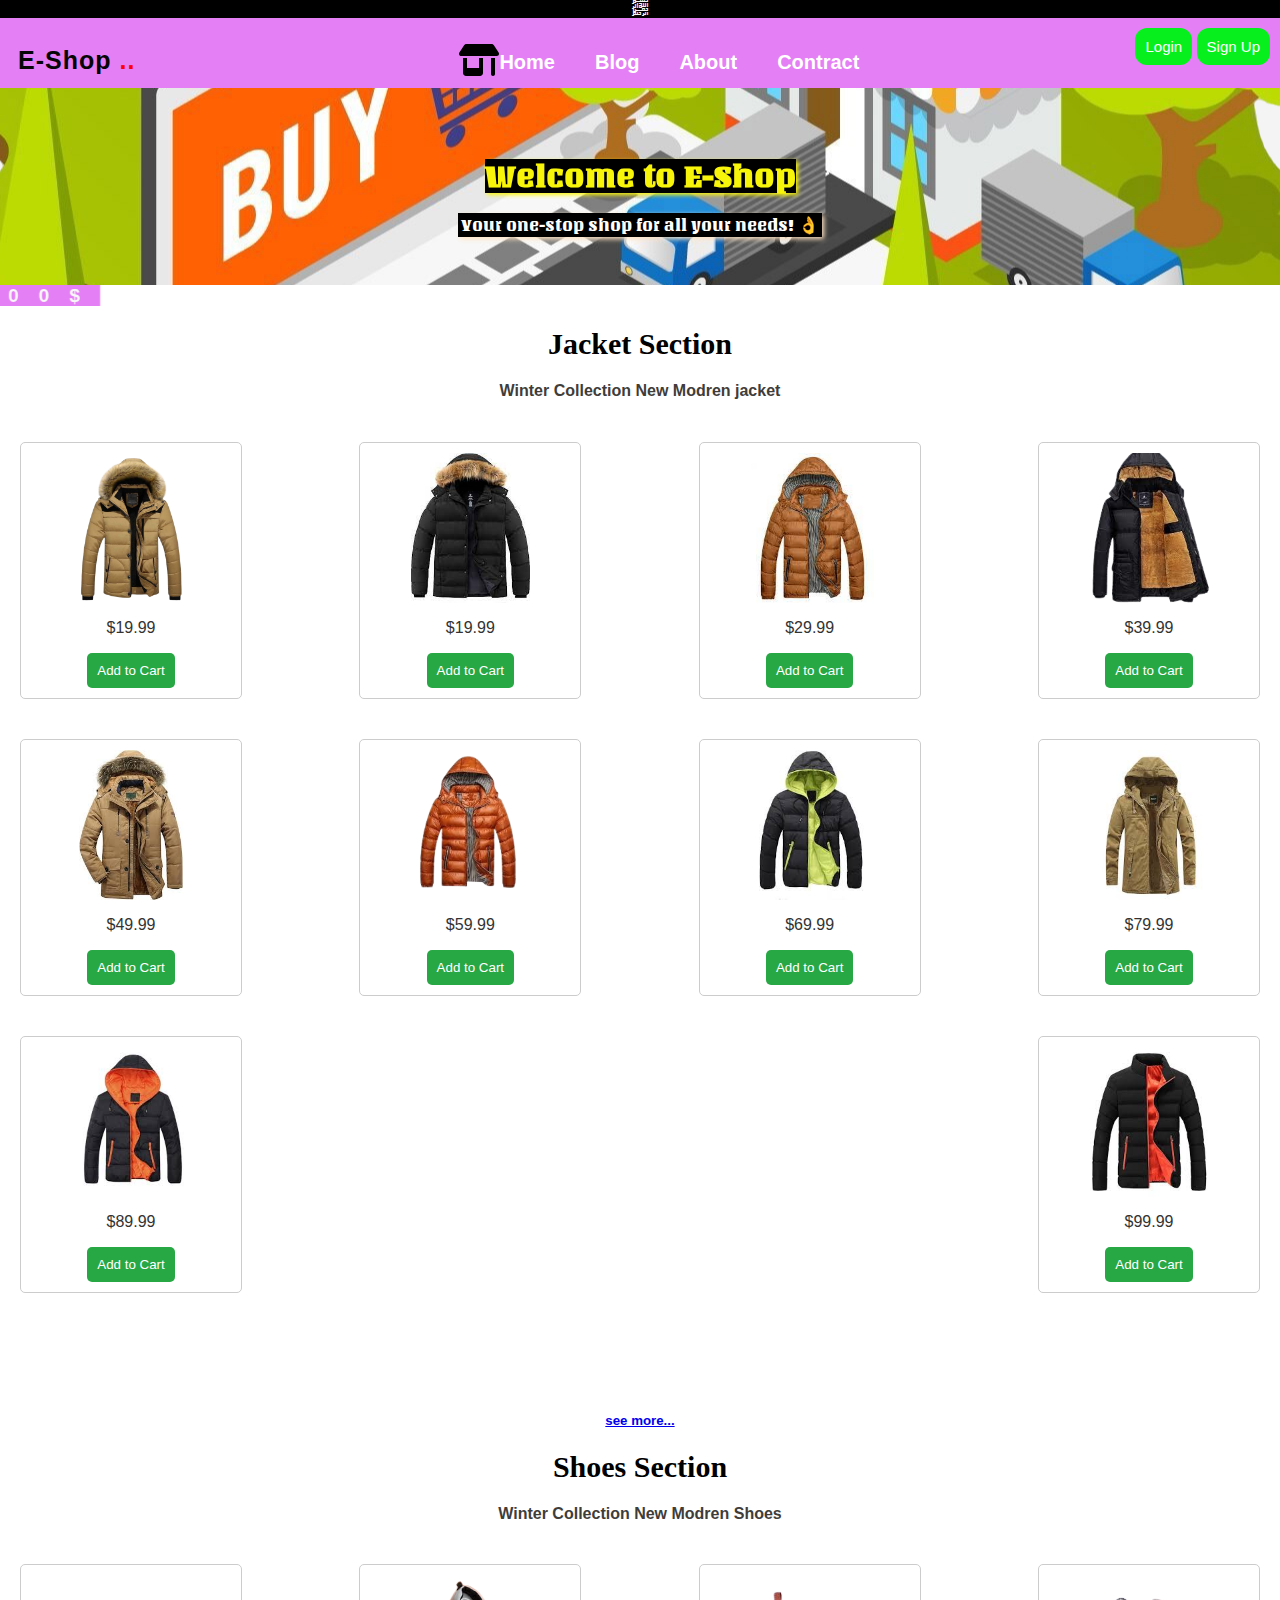
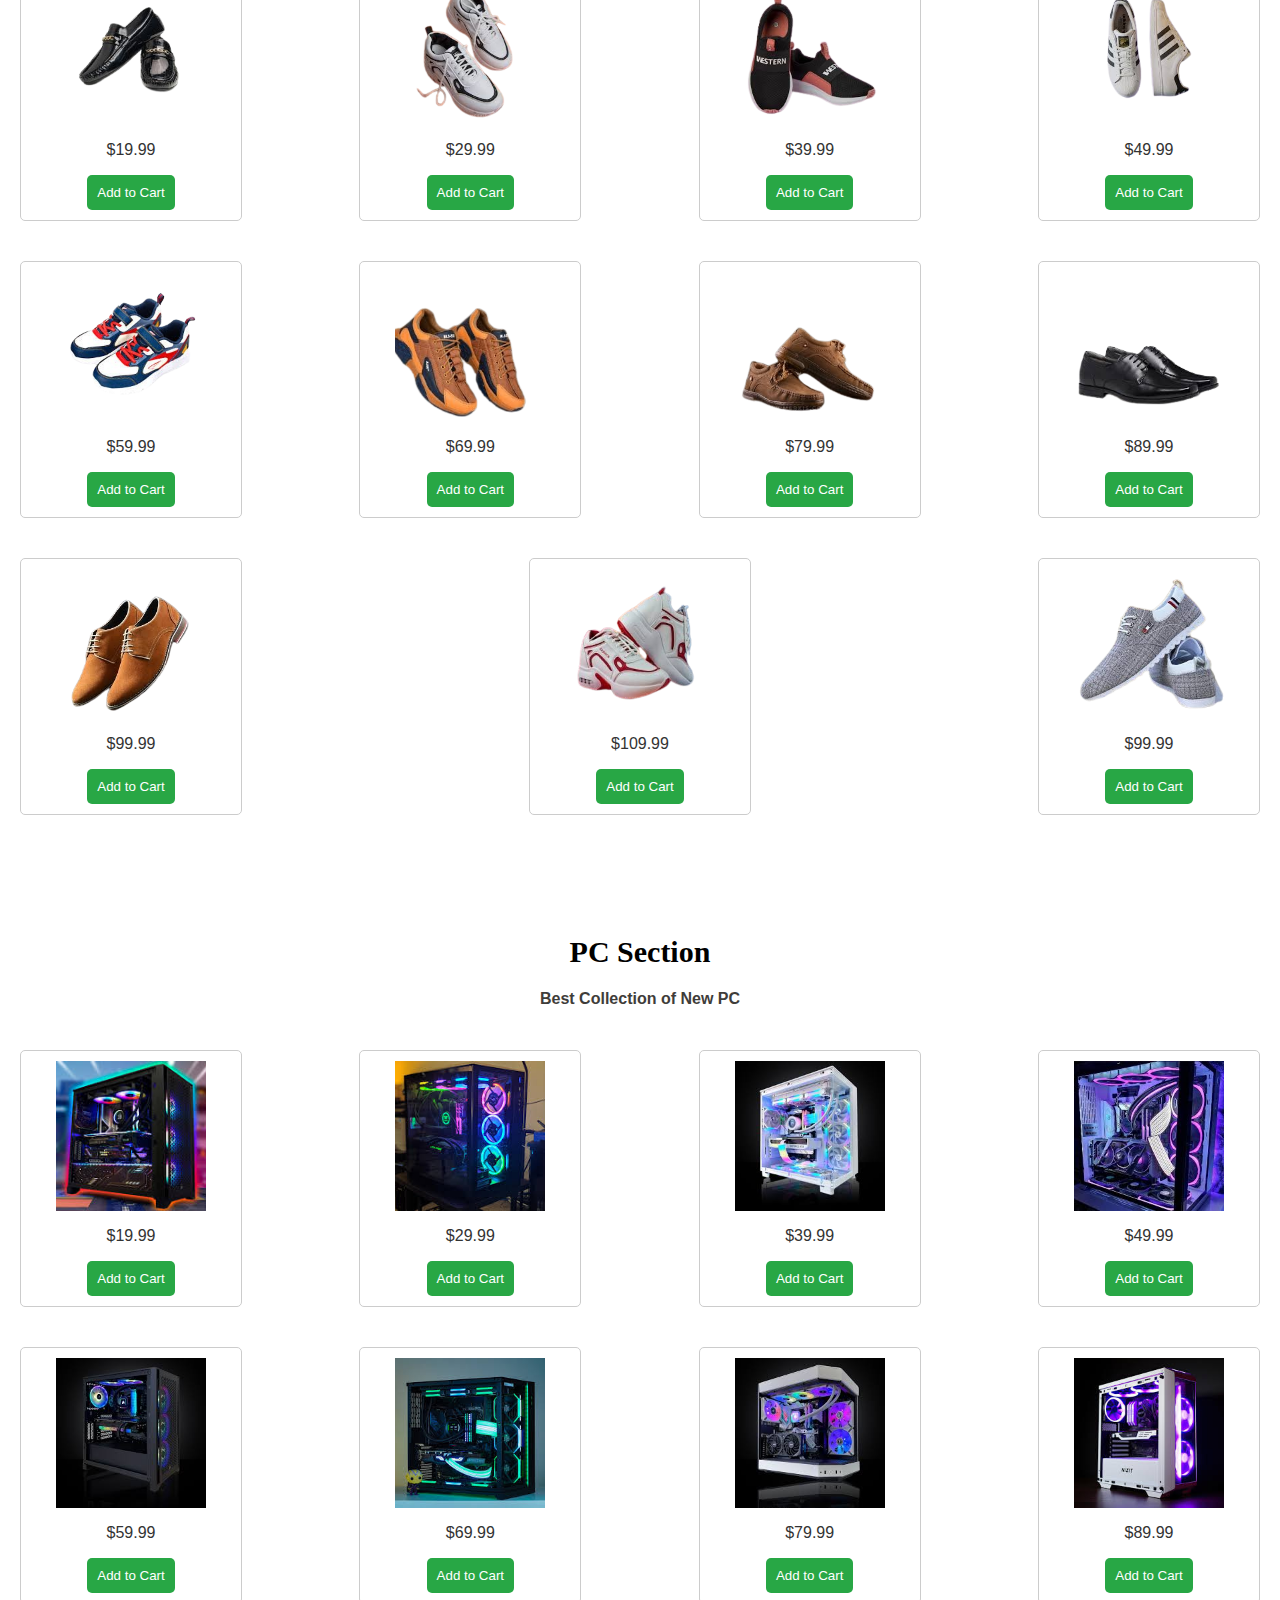
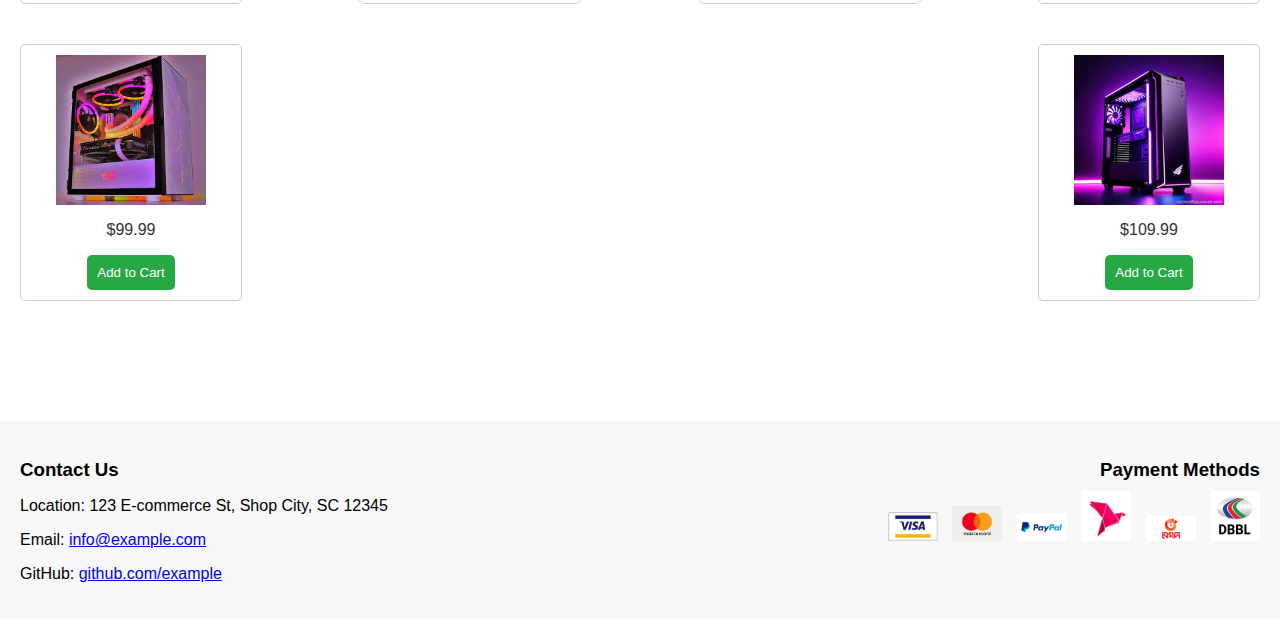
<file: index.html>
<center style=" color: rgb(245, 244, 244); background:black  ;">﷽   </center>

<!DOCTYPE html>
<html lang="en">
<head>
    <meta charset="UTF-8">
    <meta name="viewport" content="width=device-width, initial-scale=1.0">
    <title>E-Commerce Website</title>
    <link rel="preconnect" href="https://fonts.googleapis.com">
<link rel="preconnect" href="https://fonts.gstatic.com" crossorigin>
<link href="https://fonts.googleapis.com/css2?family=Unlock&display=swap" rel="stylesheet">


    <link rel="stylesheet" href="style.css">
</head>
<body> 
    <nav class=" head">
        <div class="logo">E-Shop <span style=" color: red;">..</span></div>
<div class="nav-bar">
        <ul >
            <li><a href="#"><svg xmlns="http://www.w3.org/2000/svg" viewBox="0 0 640 512"><!--!Font Awesome Free 6.6.0 by @fontawesome - https://fontawesome.com License - https://fontawesome.com/license/free Copyright 2024 Fonticons, Inc.--><path d="M36.8 192l566.3 0c20.3 0 36.8-16.5 36.8-36.8c0-7.3-2.2-14.4-6.2-20.4L558.2 21.4C549.3 8 534.4 0 518.3 0L121.7 0c-16 0-31 8-39.9 21.4L6.2 134.7c-4 6.1-6.2 13.2-6.2 20.4C0 175.5 16.5 192 36.8 192zM64 224l0 160 0 80c0 26.5 21.5 48 48 48l224 0c26.5 0 48-21.5 48-48l0-80 0-160-64 0 0 160-192 0 0-160-64 0zm448 0l0 256c0 17.7 14.3 32 32 32s32-14.3 32-32l0-256-64 0z"/></svg></a></li>
            <li><a href="index.html"> Home</a></li>
            
            <li><a href="blog.html">Blog</a></li>
            <li><a href="about.html">About</a></li>
            <li><a href="contract.html"> Contract</a></li>
            
        </ul>
    </div>
        <div class="nav-links">
           <a href="login.html">  <button  class="login-btn">Login</button></a>
           <a href="signin.html"><button class="signup-btn">Sign Up</button></a>
        </div>
    </nav>

    <header class="hero-section" style="background-image: url(rb_2147646151.png); object-fit: cover; background-repeat: no-repeat ; background-position: center; width: 100vw;">
        <h1>Welcome to E-Shop</h1> <br>
        <p style="color: white; background: #000; box-shadow: 2px 2px 5px bisque; display: inline; padding: 3px;">Your one-stop shop for all your needs! 👌</p>
    </header>
    <marquee behavior="E-Shop" direction="right">

        <center><big style=" width: 100%;  font-weight:  800;  background-color: #e57ff5;;color: rgb(248, 248, 248); letter-spacing: 20px;"> GET UP TO  25%  DISCOUNT OFF BUYING 100$   </big></center>


    </marquee>


    </section>
    <center><h1 style="font-weight: 700; font-size: 30px; font-family: 'Times New Roman', Times, serif;">Jacket Section </h1></center>
    <center> <h4 style="color: rgb(63, 61, 58);">Winter Collection New Modren jacket </h4></center>

    <div class="product-container">
        <div class="product-box">
            <img src="my_pic_1-removebg-preview.png" alt="Product 1">
            
            <p>$19.99</p>
            <button>Add to Cart</button>
        </div>
       
        
        <div class="product-box">
            <img src="my pic 2.jpeg" alt="Product 1">
            
            <p>$19.99</p>
            <button>Add to Cart</button>
        </div>
        <div class="product-box">
            <img src="my pic5.jpeg" alt="Product 2">
            
            <p>$29.99</p>
            <button>Add to Cart</button>
        </div>
        <div class="product-box">
            <img src="my_pic_3-removebg-preview.png" alt="Product 3">
            
            <p>$39.99</p>
            <button>Add to Cart</button>
        </div>
        <div class="product-box">
            <img src="my pic6.jpeg" alt="Product 4">
            
            <p>$49.99</p>
            <button>Add to Cart</button>
        </div>
        <div class="product-box">
            <img src="my_pic7-removebg-preview.png" alt="Product 5">
            
            <p>$59.99</p>
            <button >Add to Cart</button>
        </div>
        <div class="product-box">
            <img src="my pic8.jpeg" alt="Product 6">
          
            <p>$69.99</p>
            <button>Add to Cart</button>
        </div>
        <div class="product-box">
            <img src="myp pic9.jpeg" alt="Product 7">
           
            <p>$79.99</p>
            <button>Add to Cart</button>
        </div>
        <div class="product-box">
            <img src="my pic10.jpeg" alt="Product 8">
            
            <p>$89.99</p>
            <button>Add to Cart</button>
        </div>
        <div class="product-box">
            <img src="my pic 12.jpeg" alt="Product 9">
           
            <p>$99.99</p>
            <button>Add to Cart</button>
        </div>
        
    </div>
    <center><h5> <a href="#"> see more...</a></h5></center>



    <section class="section2">

        <center><h1 style="font-weight: 700; font-size: 30px; font-family: 'Times New Roman', Times, serif;">Shoes Section </h1></center>
        <center> <h4 style="color: rgb(63, 61, 58);">Winter Collection New Modren Shoes </h4></center>


         
<div class="product-container">
    <div class="product-box">
        <img src="shoes_4-removebg-preview.png" alt="Product 1">
        
        <p>$19.99</p>
        <button>Add to Cart</button>
    </div>
    <div class="product-box">
        <img src="shoes_2-removebg-preview.png" alt="Product 2">
        
        <p>$29.99</p>
        <button>Add to Cart</button>
    </div>
    <div class="product-box">
        <img src="shoes_3-removebg-preview.png" alt="Product 3">
        
        <p>$39.99</p>
        <button>Add to Cart</button>
    </div>
    <div class="product-box">
        <img src="shoes_11-removebg-preview.png" alt="Product 4">
        
        <p>$49.99</p>
        <button>Add to Cart</button>
    </div>
    <div class="product-box">
        <img src="shoes_5-removebg-preview.png" alt="Product 5">
        
        <p>$59.99</p>
        <button >Add to Cart</button>
    </div>
    <div class="product-box">
        <img src="shoes_6-removebg-preview.png" alt="Product 6">
      
        <p>$69.99</p>
        <button>Add to Cart</button>
    </div>
    <div class="product-box">
        <img src="shoes_7-removebg-preview.png" alt="Product 7">
       
        <p>$79.99</p>
        <button>Add to Cart</button>
    </div>
    <div class="product-box">
        <img src="shoes_8-removebg-preview.png" alt="Product 8">
        
        <p>$89.99</p>
        <button>Add to Cart</button>
    </div>
    <div class="product-box">
        <img src="shoes_9-removebg-preview.png" alt="Product 9">
       
        <p>$99.99</p>
        <button>Add to Cart</button>
    </div>
    <div class="product-box">
        <img src="shoes_10-removebg-preview.png" alt="Product 10">
        
        <p>$109.99</p>
        <button>Add to Cart</button>
    </div>
    <div class="product-box">
        <img src="shoes_13-removebg-preview.png" alt="Product 9">
       
        <p>$99.99</p>
        <button>Add to Cart</button>
    </div>
</div>

<section class="section2">

    <center><h1 style="font-weight: 700; font-size: 30px; font-family: 'Times New Roman', Times, serif;">PC Section </h1></center>
    <center> <h4 style="color: rgb(63, 61, 58);"> Best Collection of New PC  </h4></center>


     
<div class="product-container">
<div class="product-box">
    <img src="PC.jpeg" alt="Product 1">
    
    <p>$19.99</p>
    <button>Add to Cart</button>
</div>
<div class="product-box">
    <img src="PC2.jpeg" alt="Product 2">
    
    <p>$29.99</p>
    <button>Add to Cart</button>
</div>
<div class="product-box">
    <img src="PC3.jpeg" alt="Product 3">
    
    <p>$39.99</p>
    <button>Add to Cart</button>
</div>
<div class="product-box">
    <img src="PC4.jpeg" alt="Product 4">
    
    <p>$49.99</p>
    <button>Add to Cart</button>
</div>
<div class="product-box">
    <img src="PC5.jpeg" alt="Product 5">
    
    <p>$59.99</p>
    <button >Add to Cart</button>
</div>
<div class="product-box">
    <img src="PC6.jpeg" alt="Product 6">
  
    <p>$69.99</p>
    <button>Add to Cart</button>
</div>
<div class="product-box">
    <img src="PC7.jpeg" alt="Product 7">
   
    <p>$79.99</p>
    <button>Add to Cart</button>
</div>
<div class="product-box">
    <img src="PC8.jpeg" alt="Product 8">
    
    <p>$89.99</p>
    <button>Add to Cart</button>
</div>
<div class="product-box">
    
    <img src="PC9.jpeg" alt="Product 9">
   
    <p>$99.99</p>
    <button>Add to Cart</button>
</div>
<div class="product-box">
    <img src="PC10.jpeg" alt="Product 10">
    
    <p>$109.99</p>
    <button>Add to Cart</button>
</div>

</div>



<footer>
    <div class="footer-container">
        <div class="footer-info">
            <h3>Contact Us</h3>
            <p>Location: 123 E-commerce St, Shop City, SC 12345</p>
            <p>Email: <a href="mailto:info@example.com">info@example.com</a></p>
            <p>GitHub: <a href="https://github.com/example" target="_blank">github.com/example</a></p>
        </div>
        <div class="payment-methods">
            <h3>Payment Methods</h3>
            <img src="visa.png" alt="Visa" />
            <img src="master.png"alt="MasterCard" />
            <img src="paypal.png" alt="PayPal" />
            <img src="bkash.png" alt="">
            <img src="nogod.png" alt="">
            <img src="dbbl.jpeg" alt="">
        </div>
    </div>
</footer>

</body>
</html>
</file>
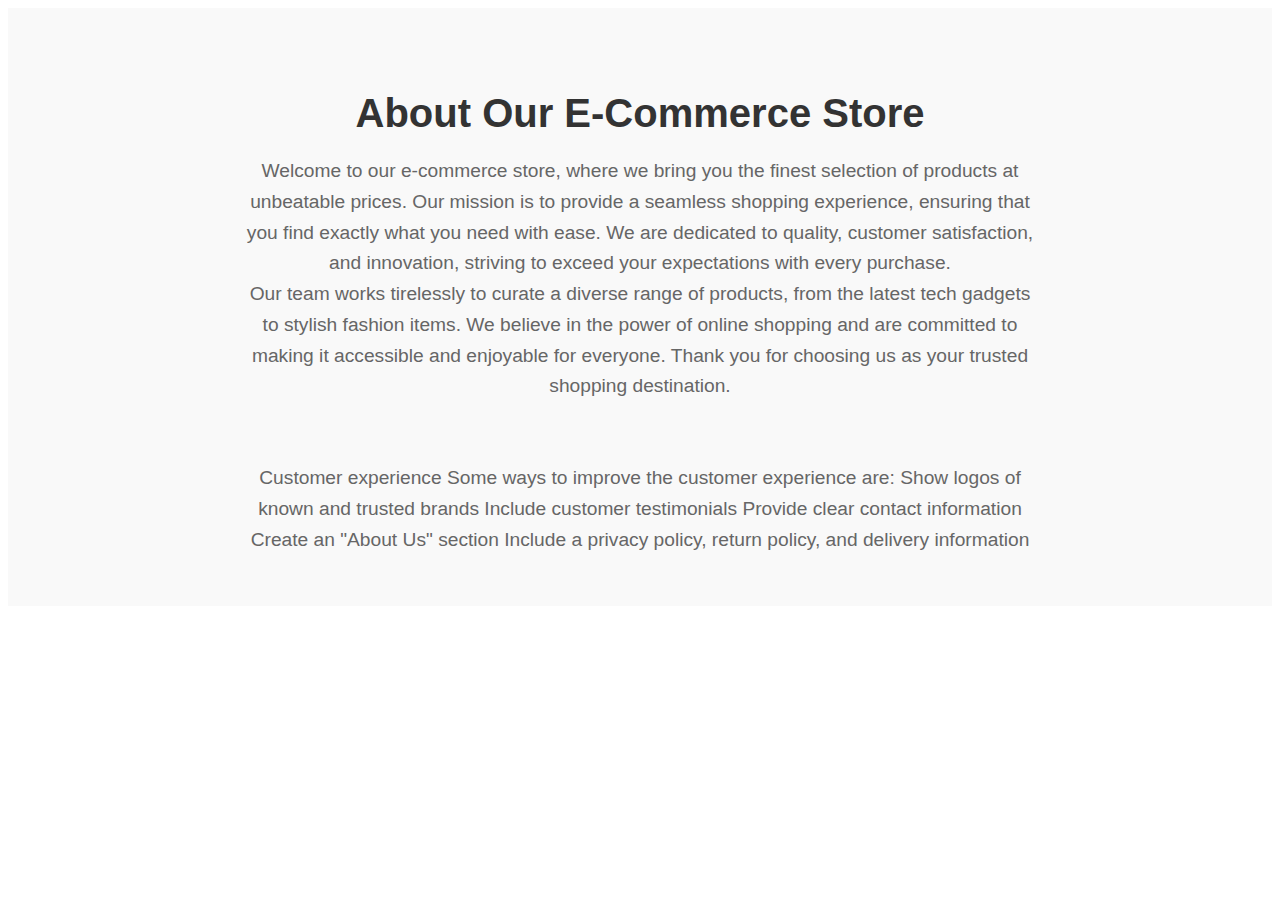
<file: about.html>
<!DOCTYPE html>
<html lang="en">
<head>
    <meta charset="UTF-8">
    <meta name="viewport" content="width=device-width, initial-scale=1.0">
    <title>Document</title>
</head>
<style>
    #about {
    font-family: 'Arial', sans-serif;
}

#about h2 {
    margin-bottom: 20px;
}

#about p {
    line-height: 1.6;
}

</style>
<body>
    <section id="about" style="padding: 50px; background-color: #f9f9f9; text-align: center;">
        <div class="container">
            <h2 style="font-size: 2.5em; color: #333;">About Our E-Commerce Store</h2>
            <p style="font-size: 1.2em; color: #666; max-width: 800px; margin: auto;">
                Welcome to our e-commerce store, where we bring you the finest selection of products at unbeatable prices. 
                Our mission is to provide a seamless shopping experience, ensuring that you find exactly what you need with ease. 
                We are dedicated to quality, customer satisfaction, and innovation, striving to exceed your expectations with every purchase.
            </p>
            <p style="font-size: 1.2em; color: #666; max-width: 800px; margin: auto;">
                Our team works tirelessly to curate a diverse range of products, from the latest tech gadgets to stylish fashion items. 
                We believe in the power of online shopping and are committed to making it accessible and enjoyable for everyone. 
                Thank you for choosing us as your trusted shopping destination.
                <br> <br> <br> Customer experience
                Some ways to improve the customer experience are:
                Show logos of known and trusted brands 
                Include customer testimonials 
                Provide clear contact information 
                Create an "About Us" section 
                Include a privacy policy, return policy, and delivery information 
            </p>

            
        </div>
    </section>
    
</body>
</html>
</file>
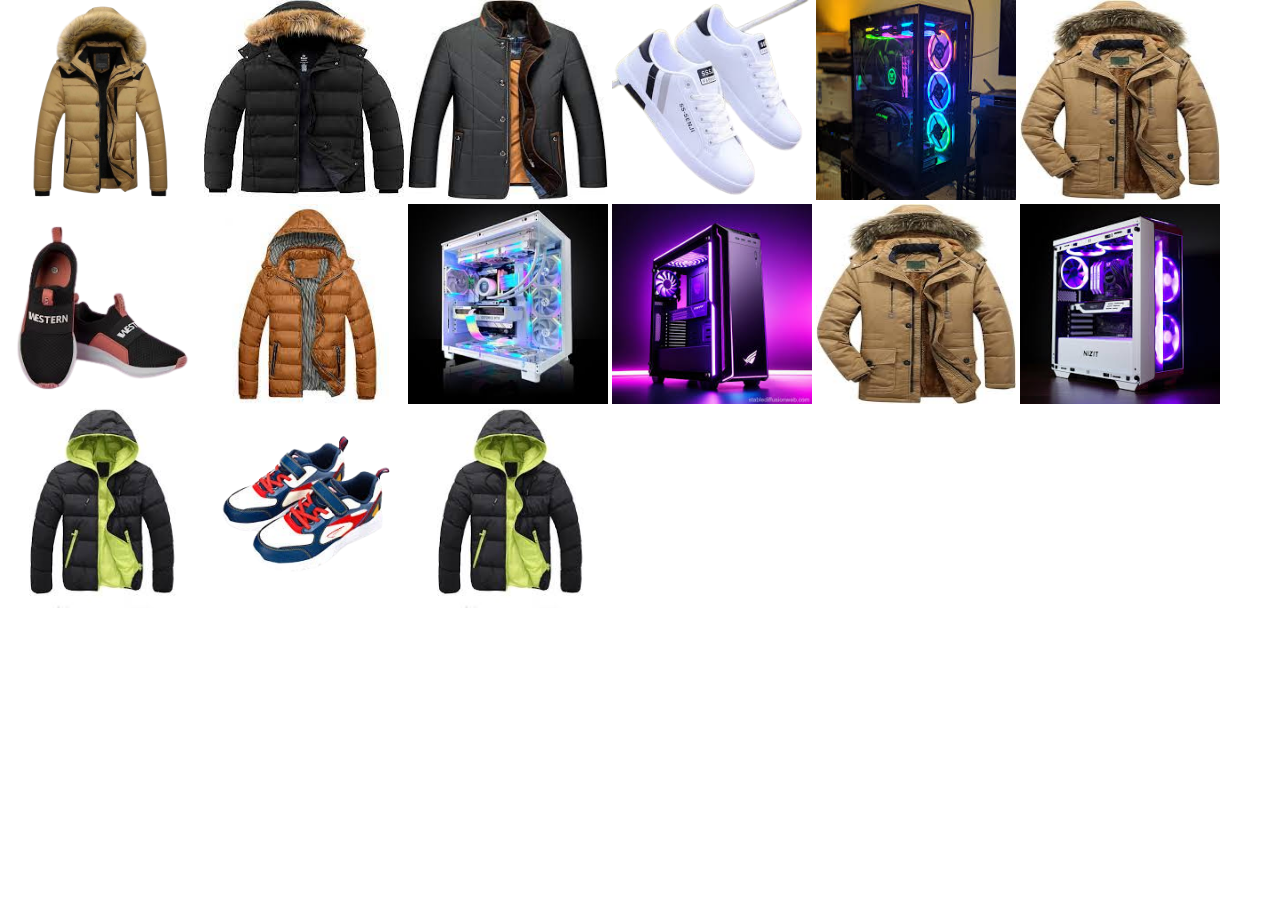
<file: colection.html>
<!DOCTYPE html>
<html lang="en">
<head>
    <meta charset="UTF-8">
    <meta name="viewport" content="width=device-width, initial-scale=1.0">
    <title>Document</title>
</head>

<style>
*{
    margin: 0;
    padding: 0;
    box-sizing: border-box;
}
body{
    color: aqua;
}
.box img{
    height:200px ;
    width: 200px;
     
}


</style>
<body>
    <div class="box">
        <img  shoes src="my_pic_1-removebg-preview.png" alt="">
        <img src="my pic 2.jpeg" alt="">
        <img src="my pic 4.jpeg" alt="">
        <img src="shoes_1-removebg-preview.png" alt="">
        <img src="PC2.jpeg" alt="">
        <img src="my pic6.jpeg" alt="">
        <img src="shoes_3-removebg-preview.png" alt="">
        <img src="my pic5.jpeg" alt="">
        <img src="PC3.jpeg" alt="">
        <img src="PC10.jpeg" alt="">
        <img src="my pic6.jpeg" alt="">
        <img src="PC8.jpeg" alt="">
        <img src="my pic8.jpeg" alt="">
        <img src="shoes_5-removebg-preview.png" alt="">
        <img src="my pic8.jpeg" alt="">
    </div>
</body>
</html>
</file>
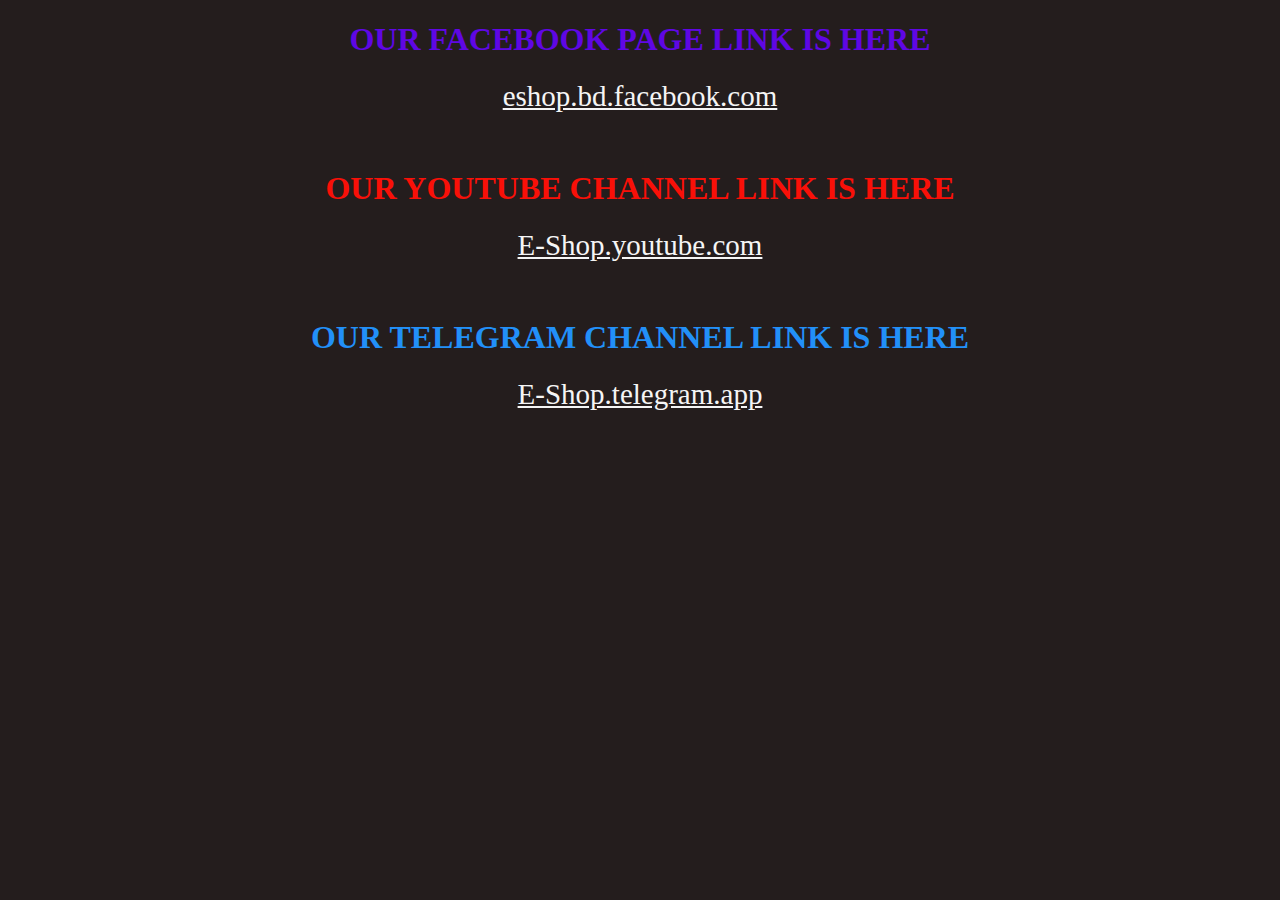
<file: contract.html>
<!DOCTYPE html>
<html lang="en">
<head>
    <meta charset="UTF-8">
    <meta name="viewport" content="width=device-width, initial-scale=1.0">
    <title>Contract</title>
</head>
<style>

    body{
        background: #241d1d;
    }
</style>
<body>

   <center>
    <h1 style="color: rgb(95, 7, 228);"> OUR FACEBOOK PAGE LINK IS HERE </h1>
    <a style="font-size: 29px; color: whitesmoke;"  href="#">eshop.bd.facebook.com </a>
   </center> <br> <br>
   <center>
    <h1 style="color: rgb(249, 16, 8);"> OUR YOUTUBE CHANNEL LINK IS HERE </h1>
    <a style="font-size: 29px; color: whitesmoke;"  href="#">E-Shop.youtube.com </a>
   </center> <br><br>
   <center>
    <h1 style="color: rgb(34, 144, 248);"> OUR TELEGRAM CHANNEL LINK IS HERE </h1>
    <a style="font-size: 29px; color: whitesmoke;"  href="#">E-Shop.telegram.app </a>
   </center>
    
    
</body>
</html>
</file>
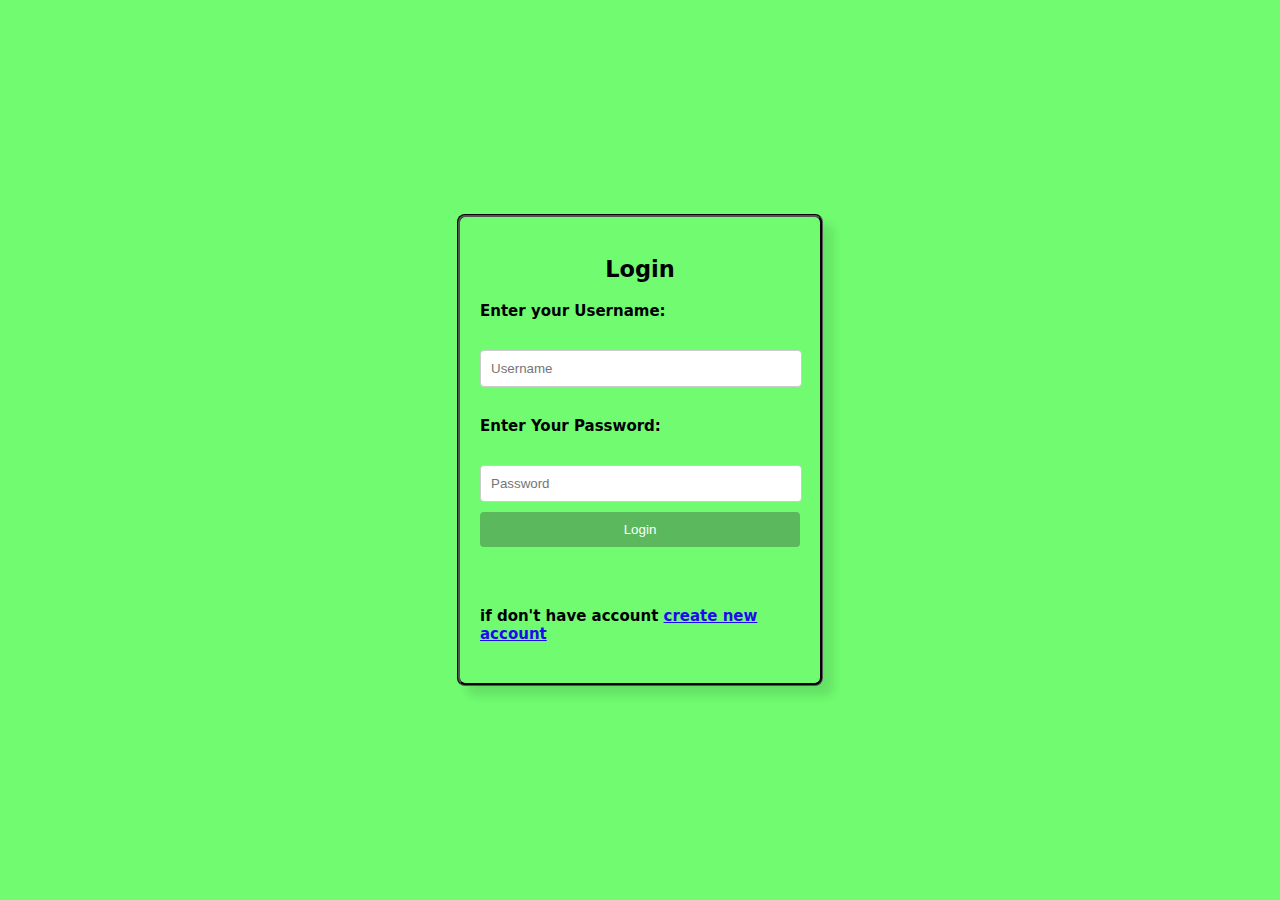
<file: login.html>
<!DOCTYPE html>
<html lang="en">
<head>
   
    <meta charset="UTF-8">
    <meta name="viewport" content="width=device-width, initial-scale=1.0">
    <title>Login Box</title>
    <style>
        body {
            font-family: system-ui, -apple-system, BlinkMacSystemFont, 'Segoe UI', Roboto, Oxygen, Ubuntu, Cantarell, 'Open Sans', 'Helvetica Neue', sans-serif;
            background-color: rgb(112, 251, 112);
            display: flex;
            justify-content: center;
            align-items: center;
            height: 100vh;
            font-weight: 900;
            font-size: 15px;
            margin: 0;
        }
        .login-box {
            background: transparent;
            padding: 20px;
            border:3px groove black ;
        

            border-radius: 8px;
            box-shadow: 10px 10px  10px rgba(6, 6, 6, 0.1)
             ;


            width: 320px;
        }
        .login-box h2 {
            text-align: center;
            margin-bottom: 20px;
            font-weight: 800;

        }
        .login-box input[type="text"],
        .login-box input[type="password"] {
            width: 300px;
            padding: 10px;
            outline: none;
            margin: 10px 0;
            border: 1px solid #ccc;
            border-radius: 4px;
        }
        .login-box input[type="submit"] {
            background: #5cb85c;
            color: white;
            border: none;
            padding: 10px;
            margin-bottom: 40px;
            border-radius: 4px;
            cursor: pointer;
            width: 100%;
        }
        .login-box input[type="submit"]:hover {
            background: #4cae4c;
        }
    </style>
</head>
<body>
    <div class="login-box">
        <h2>Login</h2>
        <form>
           <h4>Enter your Username:</h4> 
            <input type="text" placeholder="Username" required>
            <h4>Enter Your Password:
            </h4>
            <input type="password" placeholder="Password" required>
            <input type="submit" value="Login">
<h4>
    if don't have account <a href="signin.html" style="color: rgb(29, 10, 240);">create new account</a></h4>
        </form>
    </div>
</body>
</html>
</file>
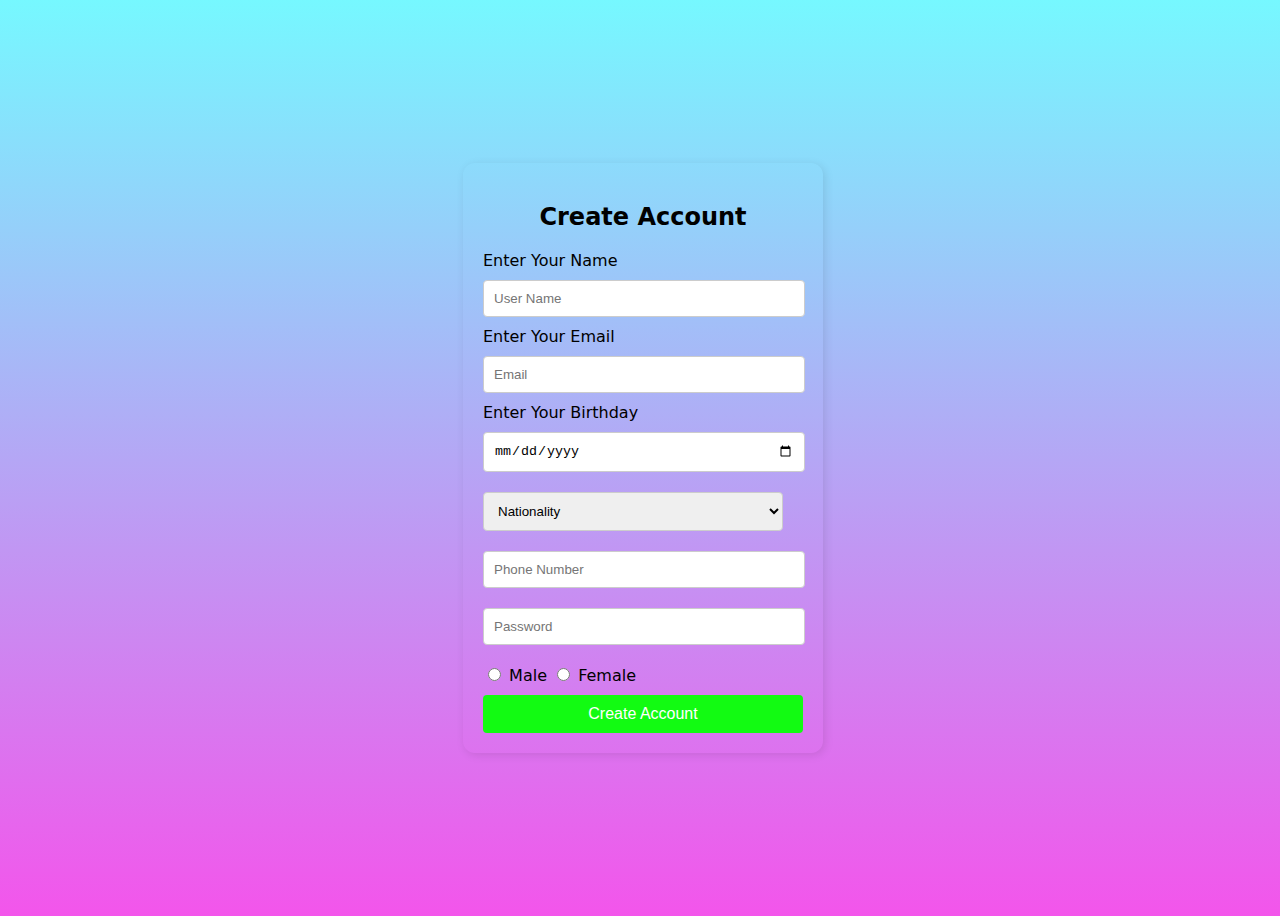
<file: signin.html>
<!DOCTYPE html>
<html lang="en">
<head>
    <meta charset="UTF-8">
    <meta name="viewport" content="width=device-width, initial-scale=1.0">
    <title>Sign In Box</title>
  
    <style>
        body {
            font-family: system-ui, -apple-system, BlinkMacSystemFont, 'Segoe UI', Roboto, Oxygen, Ubuntu, Cantarell, 'Open Sans', 'Helvetica Neue', sans-serif;
            background-image:linear-gradient(180deg, rgb(118, 248, 255) ,rgb(243, 85, 235) );
            display: flex;
            background-repeat: no-repeat;
            justify-content: center;
            align-items: center;
            height: 100vh;
            width: 100%;
            font-weight: 500;
            
            scroll-behavior: smooth;
        }
        .sign-in-box {
            background:transparent;
            border: 3px groove bl;
            padding: 20px;
            margin-right: 10px;
            border-radius: 12px;
            box-shadow: 2px 2px  10px rgba(0, 0, 0, 0.1);
            width: 320px;
        }
        .sign-in-box h2 {
            text-align: center;
            margin-bottom: 20px;
        }
        .sign-in-box input[type="text"],
        .sign-in-box input[type="email"],
        .sign-in-box input[type="date"],
        .sign-in-box input[type="tel"],
        .sign-in-box input[type="password"],
        .sign-in-box select {
            width: 300px;
            padding: 10px;
            margin: 10px 0;
            border: 1px solid #ccc;
            border-radius: 4px;
        }
        .gender {
            margin: 10px 0;
        }
        .sign-in-box button {
            width: 100%;
            padding: 10px;
            background-color: #12fb12;
            border: none;
            border-radius: 4px;
            color: white;
            font-size: 16px;
            cursor: pointer;
            transition: all 0.2s ease-in-out;
        }
        .sign-in-box button:hover {
            background-color:transparent;
            color: black;
            border: 2px solid greenyellow;

        }
    </style>
</head>
<body>

    <div class="sign-in-box">
        <h2>Create Account</h2>
        <form>
            <label for="username"> Enter Your Name</label>
            <input type="text" placeholder="User Name" required>
            <label for="username"> Enter Your Email</label>
            <input type="email" placeholder="Email" required>
            <label for="username"> Enter Your Birthday</label>
            <input type="date" placeholder="Birthday" required>
            <select required>
                <option value="" disabled selected>Nationality</option>
                <option value="ban">Bangladesh</option>
                <option value="so"> soudi</option>
                <option value="ca">Canada</option>
                <option value="fi"> Pelistine</option>
                <!-- Add more nationalities as needed -->
            </select>
            <input type="tel" placeholder="Phone Number" required>
            <input type="password" placeholder="Password" required>
            <div class="gender">
                <label><input type="radio" name="gender" value="male" required> Male</label>
                <label><input type="radio" name="gender" value="female" required> Female</label>
            </div>
            <button type="submit">Create Account</button>
        </form>
    </div>

</body>
</html>
</file>
<file: style.css>
/* styles.css */

body {
    font-family: Arial, sans-serif;
    margin: 0;
    padding: 0;
    scroll-behavior: smooth;
    columns: 1;
}

nav {
    display: flex;
    
    justify-content: space-between;
    background-color: #e57ff5;
    padding: 10px;
    height: 50px;
}
.srt{
    height: 100vh;
    width: 100vw;
    background-image: url(rb_2147646151.png);
    background-position: center  no-repeat ;
}
.logo {
    color: rgb(6, 6, 6);
    font-size: 25px;
    margin-top: 10px;
    
    font-family:'Franklin Gothic Medium', 'Arial Narrow', Arial, sans-serif;
    font-weight:600;
    padding: 8px;
    letter-spacing: 1px ;
    border-radius: 20px 20px ;

    font-style: normal
}
.head .nav-bar ul {
    display: flex;
    
    align-items: center;
justify-content: space-between;
list-style: none;

text-decoration: none;
}
.head .nav-bar ul li a{
    padding: 0px 20px;
    text-decoration: none;
    list-style: none;
    font-size: 20px;
    color: white;
    font-family: Verdana, Geneva, Tahoma, sans-serif;
    font-weight: 550;
    transition: all0.2s ease;

}
.head .nav-bar ul li a:hover{
    color: #290ff1;
}


.nav-links button {
    
    padding: 10px;
    background-color: #07f01e;
    color: white;
    font-size: 15px;
    border: 0px solid ;
    border-radius: 12px;
    cursor: pointer;
    transition: all 0.4s linear;
}
.nav-links button:hover{
    background: transparent;
    
    
    
}
 .product-item .my-btn{
    background-color: #28a745;
    color: white;
    border: none;
    padding: 10px;
    cursor: pointer;
    border-radius: 5px;
 }
 .product-item .my-btn:hover{
    background-color: #218838;
 }

.hero-section {
    background-color: #f4f4f4;
    text-align: center;
    padding: 50px 0;
}

.product-section {
    padding: 20px;
}
.hero-section h1 {
    color: rgb(249, 245, 10);
    background: #000;
    font-family: "Unlock", serif;
    filter: drop-shadow(2px 2px 2px );
    display: inline-block;
}
.hero-section p{
    font-size: 17px;
    font-family: "Unlock", serif;
}
.products {
    display: flex;
    flex-wrap: wrap;
    justify-content: space-around;
}

.product-item {
    border: 1px solid #ccc;
    border-radius: 5px;
    margin: 10px;
    padding: 10px;
    text-align: center;
    width: 200px;
}

.product-item img {
    width: 150px;
    flex-wrap: wrap;
transition: all 0.2s ease-in-out;
    height: 150px;
}
.product-item img:hover{
    transform: scale(1.1);
    filter: brightness(120px );
    transform: translateX(80deg);
}

    .product-container {
        display: flex;
        flex-wrap: wrap;
        justify-content: space-between;
        margin-bottom: 100px;
    }
    .product-box {
        border: 1px solid #ccc;
        border-radius: 5px;
        padding: 10px;
        margin: 20px;
        width: 200px;

        text-align: center;
    }
    .product-box img {
        max-width: 150px;
       flex-wrap: wrap;
        height:150px;
        object-fit: cover;
        transition: all 0.3s linear;
    }
    .product-box img:hover{
        transform: scale(1.1);

    }
    .product-box h3 {
        font-size: 1.2em;
        margin: 10px 0;
    }
    .product-box p {
        font-size: 1em;
        color: #333;
    }
    .product-box button {
        background-color: #28a745;
        color: white;
        border: none;
        padding: 10px;
        cursor: pointer;
        border-radius: 5px;
    }
    .product-box button:hover {
        background-color: #218838;
    }

    .footer-container {
        display: flex;
        justify-content: space-between;
        padding: 20px;
        background-color: #f8f8f8;
    }
    
    .footer-info {
        flex: 1;
    }
    
    .footer-info h3, .payment-methods h3 {
        margin-bottom: 10px;
    }
    
    .payment-methods {
        flex: 1;
        text-align: right;
    }
    
    .payment-methods img {
        width: 50px;
        margin-left: 10px;
        transition: all 0.3s linear;
    }
    .payment-methods img:hover{
        transform: scale(1.1);
    }
</file>
